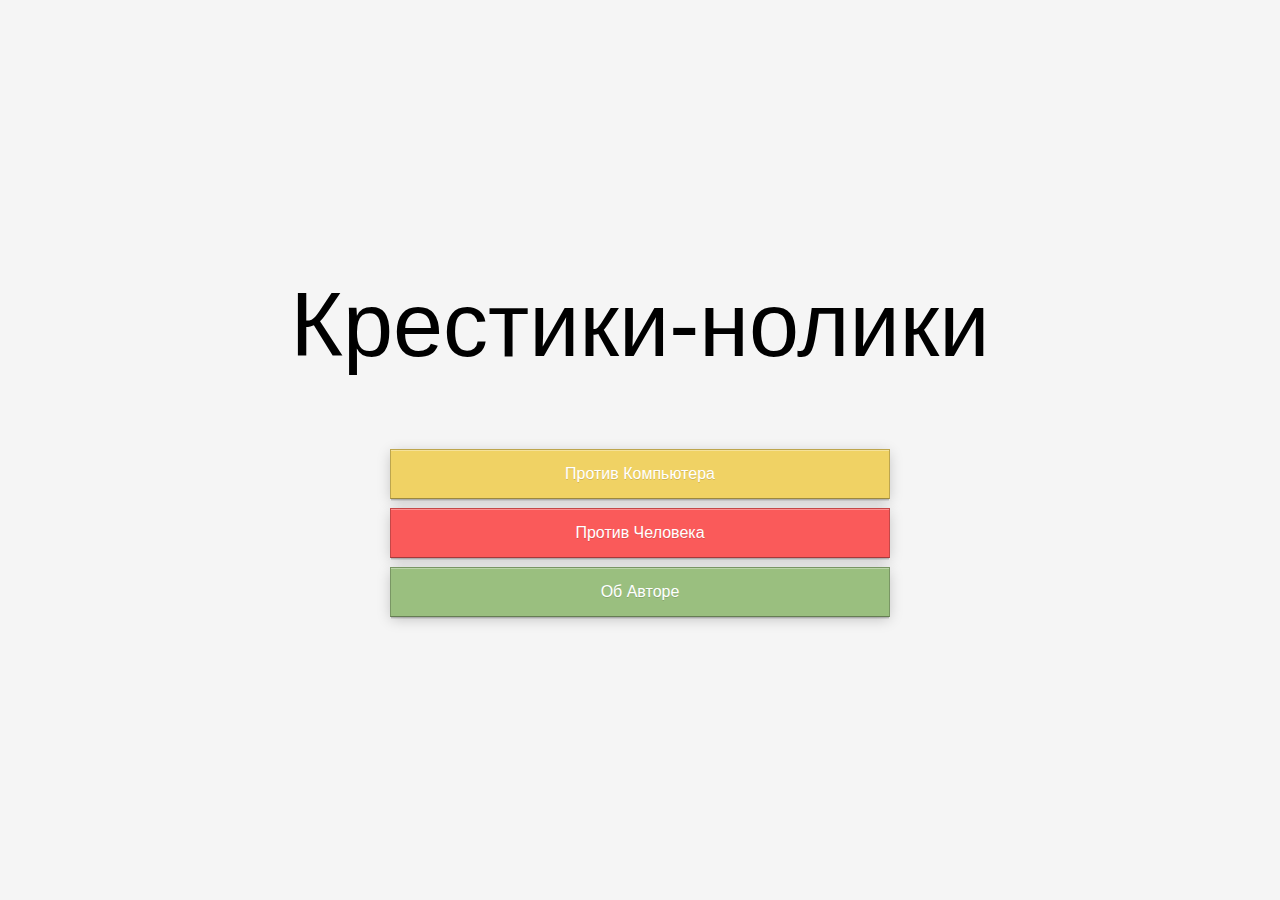
<file: index.html>
<!DOCTYPE html PUBLIC "-//W3C//DTD XHTML 1.0 Transitional//EN" "http://www.w3.org/TR/xhtml1/DTD/xhtml1-transitional.dtd">
<html xmlns="http://www.w3.org/1999/xhtml">

<head>
<meta http-equiv="Content-Type" content="text/html; charset=cp1251" />
<link rel="stylesheet" type="text/css" href="css.css">
<script src="navigator.js"></script>
</head>
<body>


<div class="content">



	<div class="container">
	<!--<h1 style="color:Black">Крестики-нолики</h1>-->

	
	
		<div class="container title">��������-������</div>
		<a href="comp.html" class="btn yellow block">������ ����������</a>
		<a onclick="humanGame()" class="btn red block">������ ��������</a>
		<a href="about.html" class="btn green block">�� ������</a>

	</div>
	
	
	
</div>




</body>
</html>
</file>
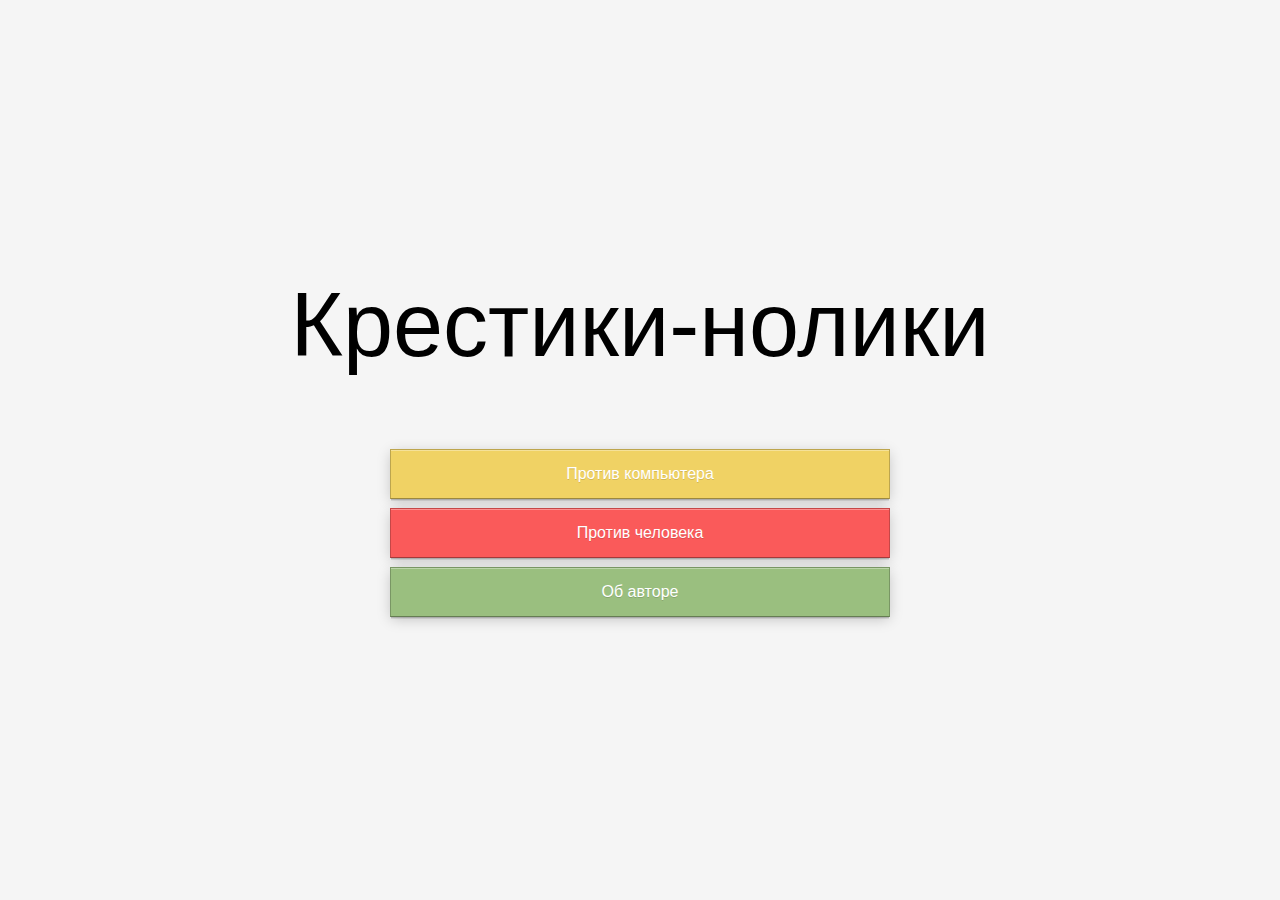
<file: NegaTTT/index.html>
﻿<!DOCTYPE html PUBLIC "-//W3C//DTD XHTML 1.0 Transitional//EN" "http://www.w3.org/TR/xhtml1/DTD/xhtml1-transitional.dtd">
<html xmlns="http://www.w3.org/1999/xhtml">

	<head>
		<meta http-equiv="Content-Type" content="text/html; charset=cp1251" />
		<link rel="stylesheet" type="text/css" href="css.css">
		<script src="navigator.js"></script>
	</head>
	
	<body>
		<div class="content">
			<div class="container">
			<!--<h1 style="color:Black">РљСЂРµСЃС‚РёРєРё-РЅРѕР»РёРєРё</h1>-->
				<div class="container title">Крестики-нолики</div>
				<a href="comp.html" class="btn yellow block">Против компьютера</a>
				<a onclick="humanGame()" class="btn red block">Против человека</a>
				<a href="about.html" class="btn green block">Об авторе</a>
			</div>
		</div>
	</body>
</html>
</file>
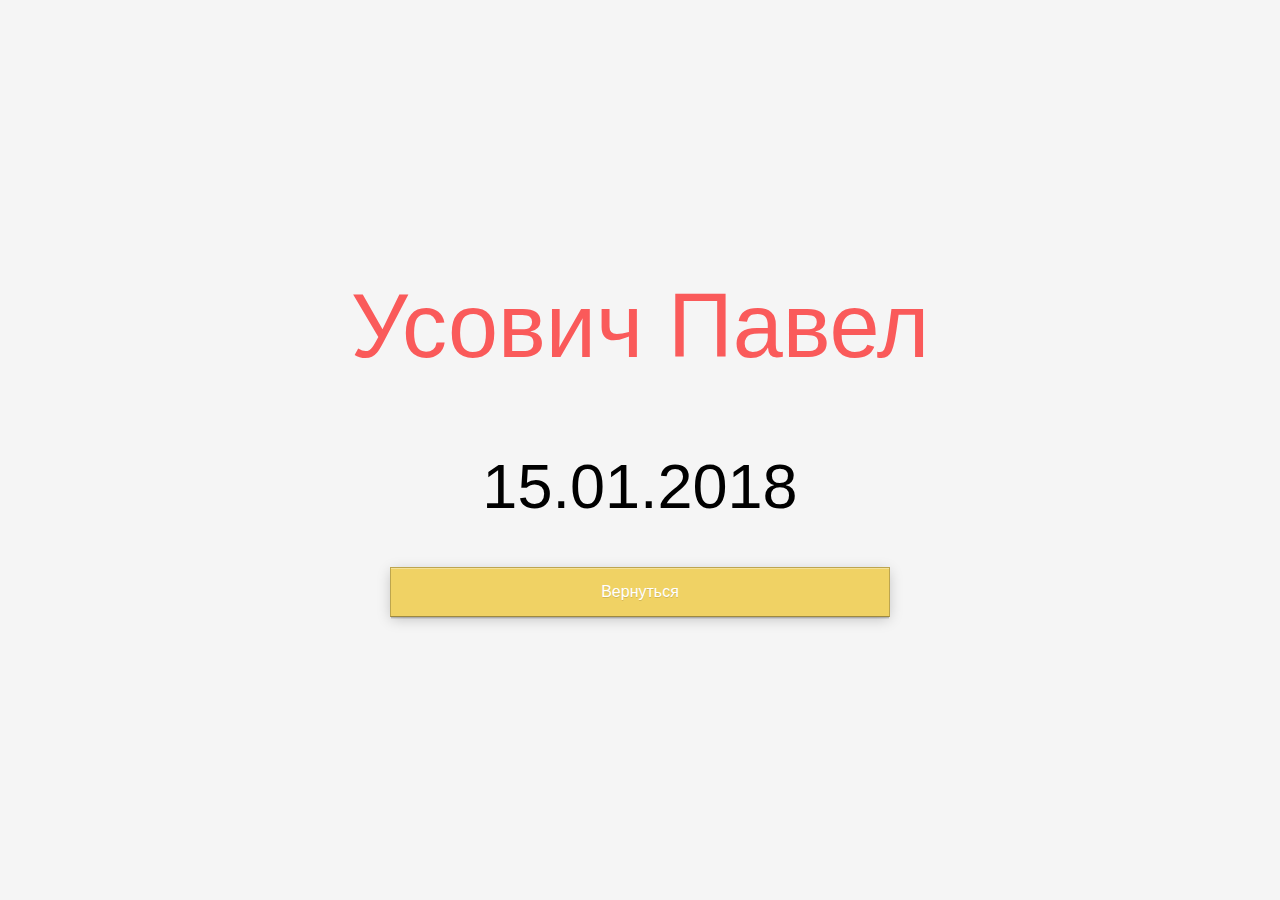
<file: about.html>
<!DOCTYPE html PUBLIC "-//W3C//DTD XHTML 1.0 Transitional//EN" "http://www.w3.org/TR/xhtml1/DTD/xhtml1-transitional.dtd">
<html xmlns="http://www.w3.org/1999/xhtml">

<head>
<meta http-equiv="Content-Type" content="text/html; charset=cp1251" />
<link rel="stylesheet" type="text/css" href="css.css">
</head>
<body>


<div class="content">



	<div class="container">
	<div class="container title about">������ �����</div>
	<div class="container smallTitle">15.01.2018</div>
	<a onclick="window.history.back();" class="btn yellow block">���������</a>

	</div>
	
	
	
</div>




</body>
</html>
</file>
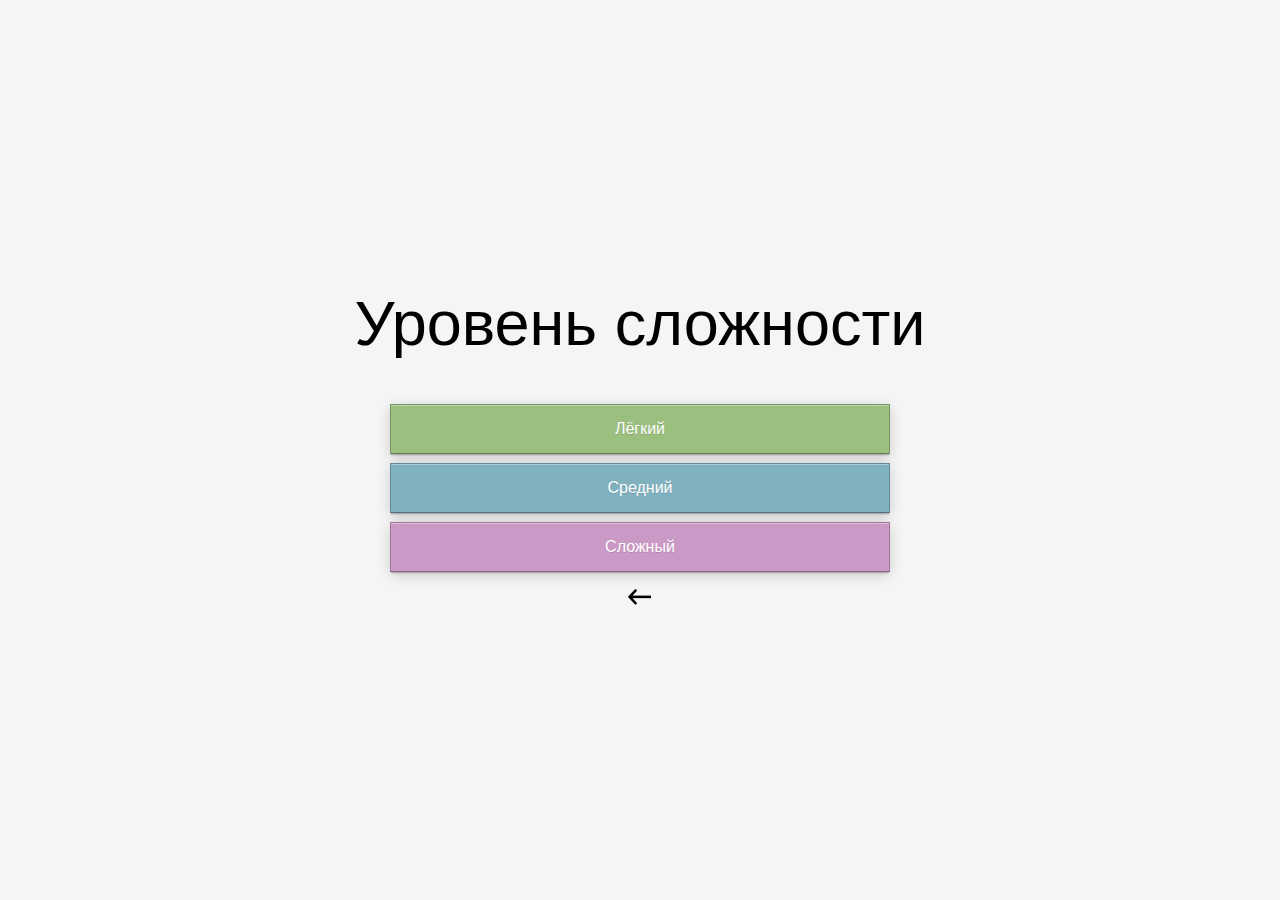
<file: comp.html>
<!DOCTYPE html PUBLIC "-//W3C//DTD XHTML 1.0 Transitional//EN" "http://www.w3.org/TR/xhtml1/DTD/xhtml1-transitional.dtd">
<html xmlns="http://www.w3.org/1999/xhtml">

<head>
<meta http-equiv="Content-Type" content="text/html; charset=cp1251" />
<link rel="stylesheet" type="text/css" href="css.css">
<script src="navigator.js"></script>
</head>
<body>


<div class="content">



	<div class="container">
	<!--<h1 style="color:Black">Крестики-нолики</h1>-->

	
	
		<div class="container smallTitle">������� ���������</div>
		<a onclick="compGame(1)" class="btn green block">˸����</a>
		<a onclick="compGame(2)"  class="btn blue block">�������</a>
		<a  onclick="compGame(3)" class="btn purple block">�������</a>
		<div class="smallButton back " onclick="window.history.back();"></div>
	</div>
	
	
	
</div>




</body>
</html>
</file>
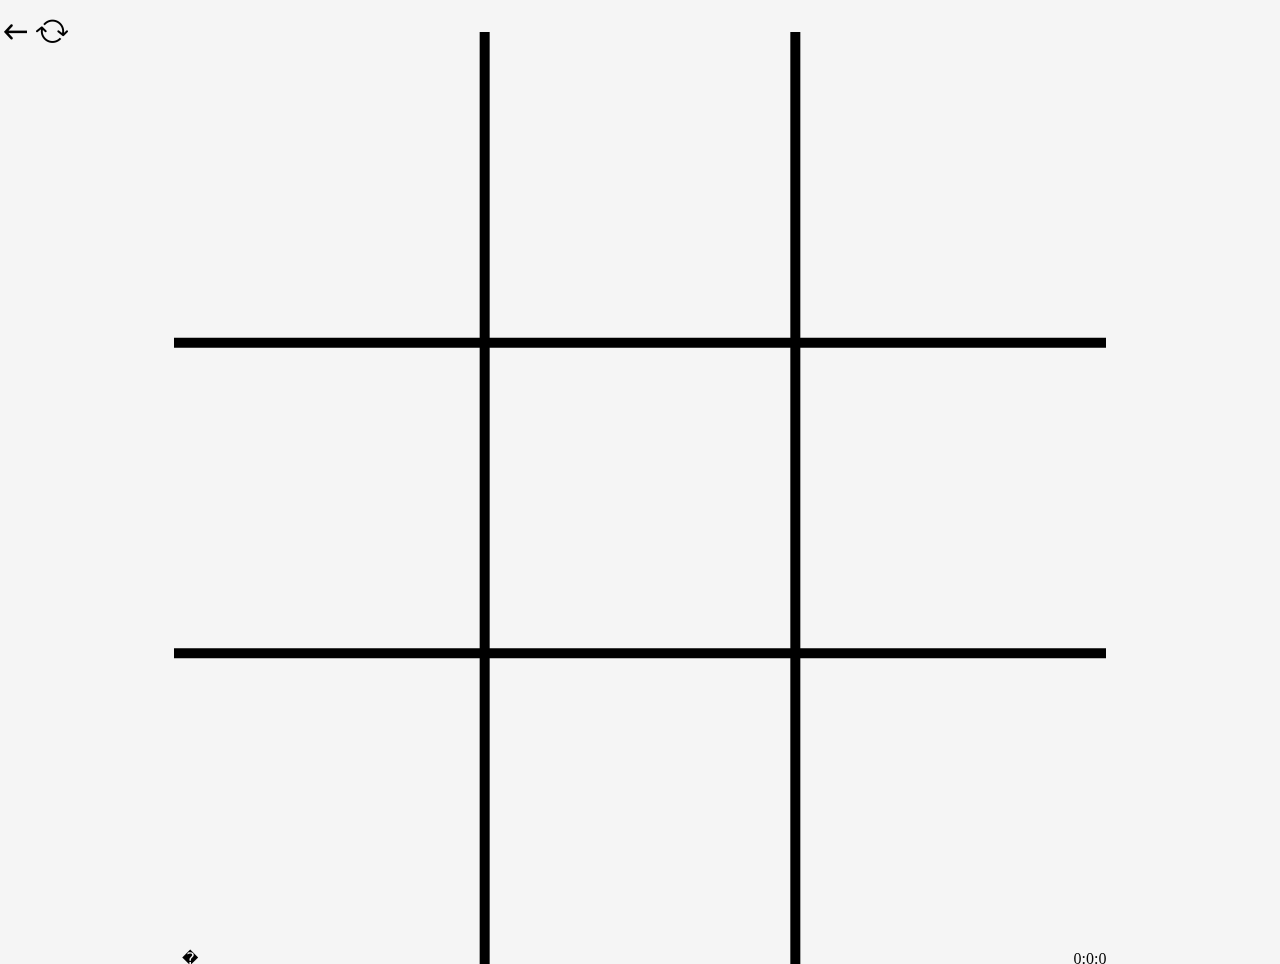
<file: game.html>
<!DOCTYPE html PUBLIC "-//W3C//DTD XHTML 1.0 Transitional//EN" "http://www.w3.org/TR/xhtml1/DTD/xhtml1-transitional.dtd">
<html xmlns="http://www.w3.org/1999/xhtml">
<head>
	<meta http-equiv="Content-Type" content="text/html; charset=cp1251" />
	<script type="text/javascript" src="main.js"></script>
	<link rel="stylesheet" type="text/css" href="css.css">
</head>
<body>
	<div class="content">
		<div class="container2">
		
			<div class="toolbar">
				<div class="smallButton back" onclick="window.history.back();"></div>	
				<div class="smallButton relode" onclick="ResetAllGame();"></div>	
			</div>	
			<canvas id="canva" onresize="res()" class="resizeCanvas" ></canvas>
		</div>		
	</div>
</body>
</html>
</file>
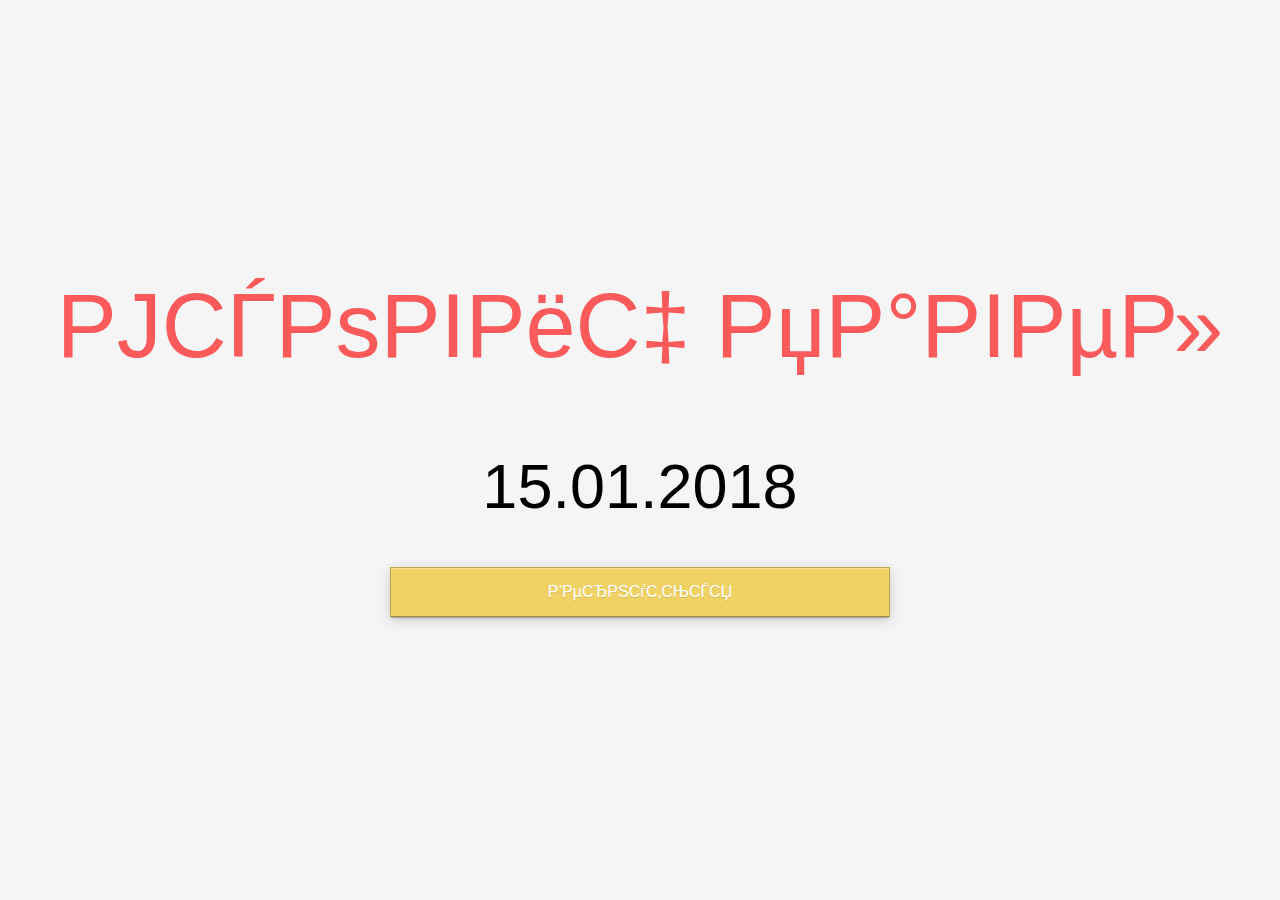
<file: NegaTTT/about.html>
<!DOCTYPE html PUBLIC "-//W3C//DTD XHTML 1.0 Transitional//EN" "http://www.w3.org/TR/xhtml1/DTD/xhtml1-transitional.dtd">
<html xmlns="http://www.w3.org/1999/xhtml">

	<head>
		<meta http-equiv="Content-Type" content="text/html; charset=cp1251" />
		<link rel="stylesheet" type="text/css" href="css.css">
	</head>
	
	<body>
		<div class="content">
			<div class="container">
				<div class="container title about">Усович Павел</div>
				<div class="container smallTitle">15.01.2018</div>
				<a onclick="window.history.back();" class="btn yellow block">Вернуться</a>
			</div>
		</div>
	</body>
</html>
</file>
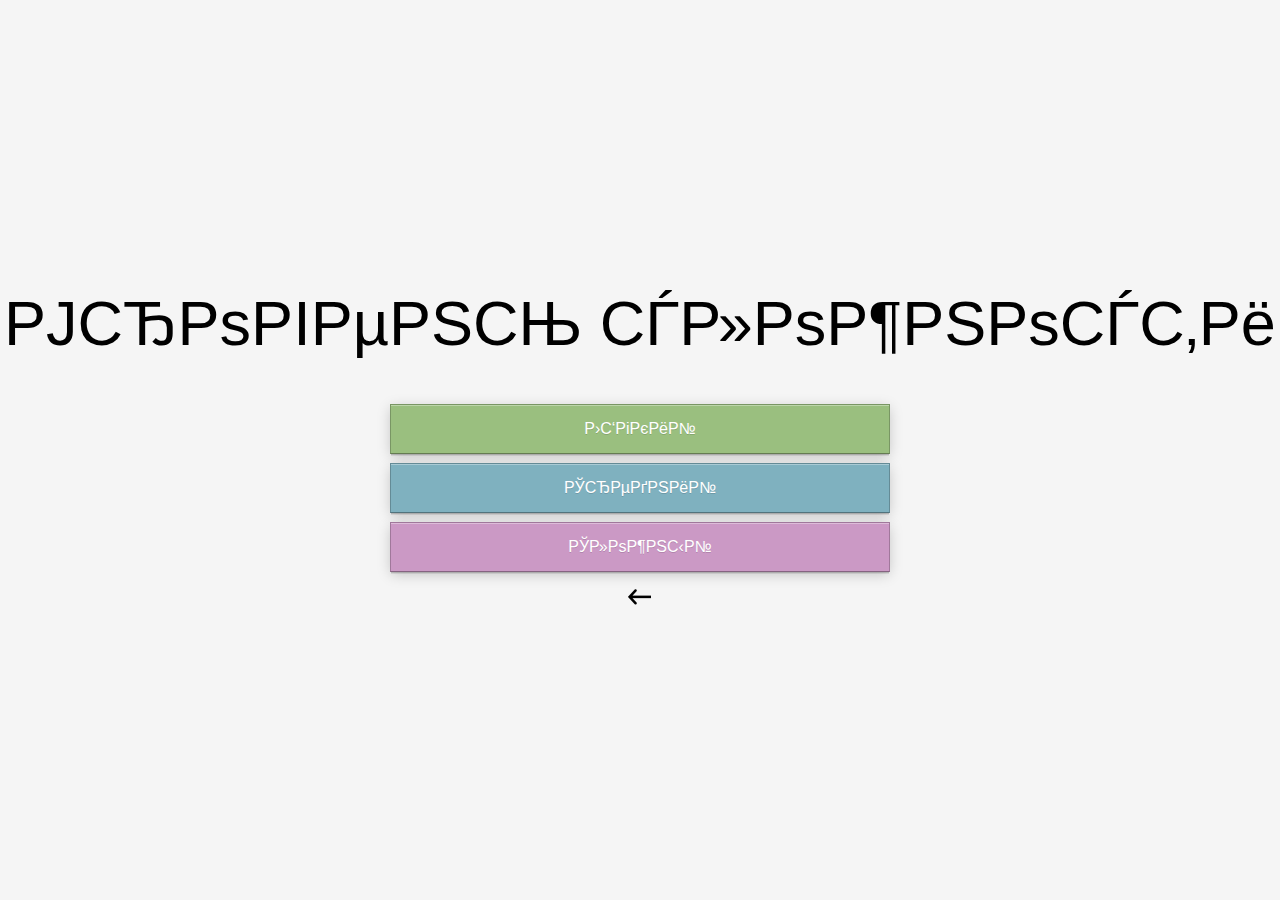
<file: NegaTTT/comp.html>
<!DOCTYPE html PUBLIC "-//W3C//DTD XHTML 1.0 Transitional//EN" "http://www.w3.org/TR/xhtml1/DTD/xhtml1-transitional.dtd">
<html xmlns="http://www.w3.org/1999/xhtml">

	<head>
		<meta http-equiv="Content-Type" content="text/html; charset=cp1251" />
		<link rel="stylesheet" type="text/css" href="css.css">
		<script src="navigator.js"></script>
	</head>

	<body>
		<div class="content">
			<div class="container">
				<div class="container smallTitle">Уровень сложности</div>
				<a onclick="compGame(1)" class="btn green block">Лёгкий</a>
				<a onclick="compGame(2)"  class="btn blue block">Средний</a>
				<a  onclick="compGame(3)" class="btn purple block">Сложный</a>
				<div class="smallButton back " onclick="window.history.back();"></div>
			</div>
		</div>
	</body>
</html>
</file>
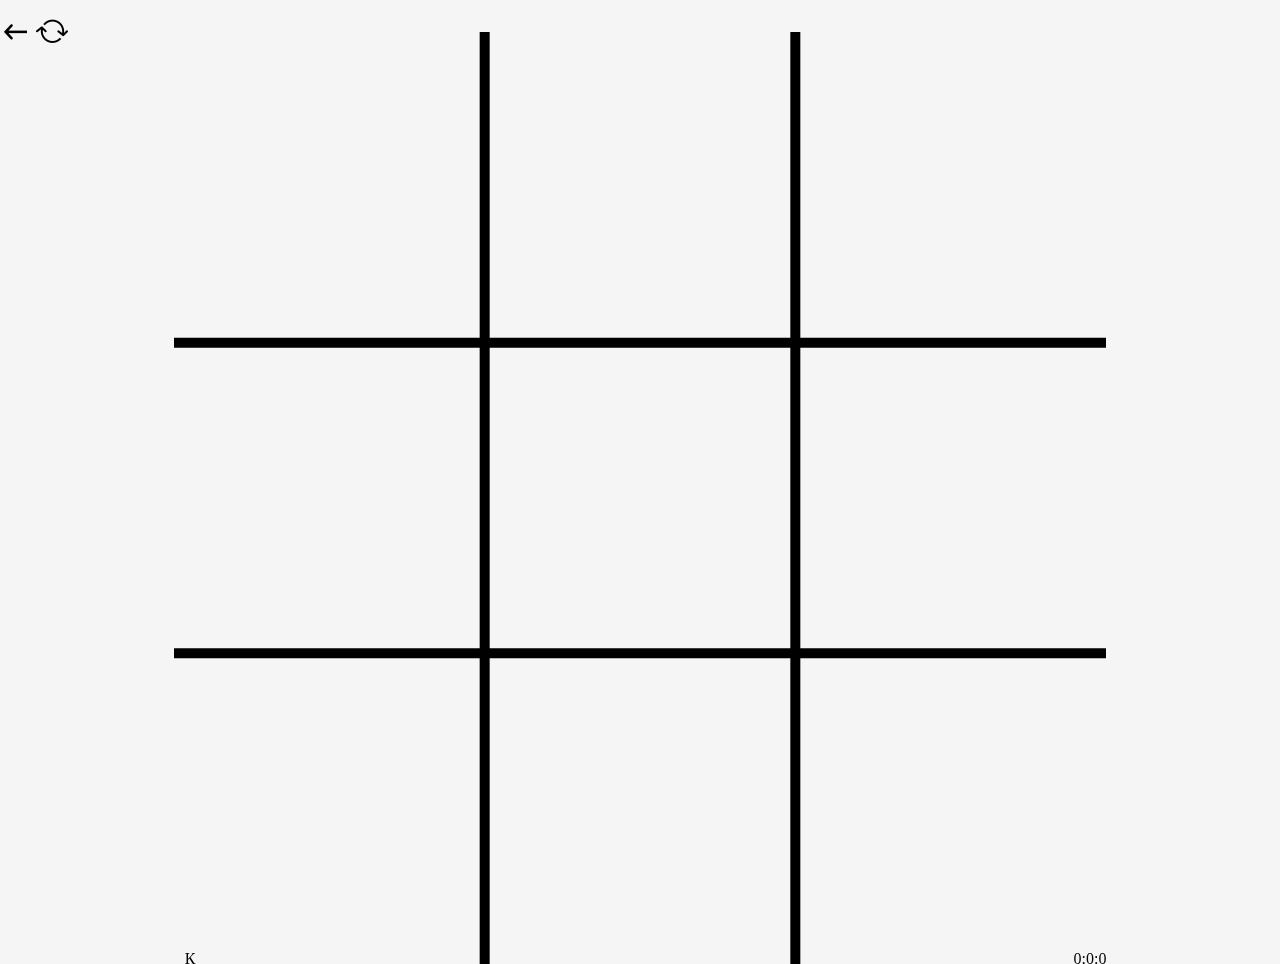
<file: NegaTTT/game.html>
<!DOCTYPE html PUBLIC "-//W3C//DTD XHTML 1.0 Transitional//EN" "http://www.w3.org/TR/xhtml1/DTD/xhtml1-transitional.dtd">
<html xmlns="http://www.w3.org/1999/xhtml">

	<head>
		<meta http-equiv="Content-Type" content="text/html; charset=cp1251" />
		<script type="text/javascript" src="main.js"></script>
		<link rel="stylesheet" type="text/css" href="css.css">
	</head>

	<body>
		<div class="content">
			<div class="container2">
				<div class="toolbar">
					<div class="smallButton back" onclick="window.history.back();"></div>	
					<div class="smallButton relode" onclick="ResetAllGame();"></div>	
				</div>	
				<canvas id="canva" onresize="res()" class="resizeCanvas" ></canvas>
			</div>		
		</div>
	</body>
</html>
</file>
<file: css.css>
* {
	box-sizing: border-box;
}
body {
	margin: 0;
	padding:0;
	font-family: 'Lato', sans-serif;
	background-color: WhiteSmoke;
}
.header {
	background: white;
	padding: 30px;
	text-align: center;
}
.header h1 {
	font-weight: 300;
	display: inline;
}
h2 {
	color: #89867e;
	text-align: center;
	font-weight: 300;
	margin-top:0;
}


.color .red    {background: #fa5a5a;}
.color .yellow {background: #f0d264;}
.color .green  {background: #82c8a0;}
.color .cyan   {background: #7fccde;}
.color .blue   {background: #6698cb;}
.color .purple {background: #cb99c5;}

.content {
    display: table;
	width: 100%;
    height: 100%;
    position: absolute;
    overflow: hidden;

}


.container {
    display: table-cell;
    vertical-align: middle;
	background-color: WhiteSmoke;
	text-align: center;
		margin:0px;
	padding:0px;
/*	#background: linear-gradient(45deg, red, blue);*/
}

.container2 {
    display: table-cell;
    vertical-align: middle;
	background-color: WhiteSmoke;
		margin:0px;
	padding:0px;
/*	#background: linear-gradient(45deg, red, blue);*/
}

.container h1 {
	padding-top: 0px;
	margin-bottom:10vh;
	font-weight: 600;
	font-size:10vmin;
	color:black;
}

.smallButton {
	width:32px;
	height:32px;
    display: inline-block;
    vertical-align: middle;
	margin-left: auto;
	margin-right: auto;
	cursor: pointer;
}

.smallButton.back:hover {
	border-radius: 11px;

	background-color:#DFDFDFDF;
}
.smallButton.relode:hover {
	border-radius: 11px;

	background-color:#DFDFDFDF;
}









.container.title {
	display: block;
	padding-top: 0px;
	margin-bottom:8vh;
	margin-left: auto;
	margin-right: auto;
	font-weight: 300;
	font-size:10vmin;
	color:Black;
	background-color: transparent;
}

.container.title.about{
    color:#fa5a5a;;
    animation-name: colorIter;
    animation-duration: 20s;
    animation-iteration-count: infinite;
}
@keyframes colorIter {
    0%   {color:#fa5a5a;}
    25%  {color:#f0d264;}
    50%  {color:#7fb1bf;}
    75%  {color:#9abf7f;}
    100% {color:#fa5a5a;}
}

.container.smallTitle{
	display: block;
	padding-top: 0px;
	margin-bottom:5vh;
	margin-left: auto;
	margin-right: auto;
	font-weight: 300;
	font-size:7vmin;
	color:Black;
	background-color: transparent;
}
/*:before*/
a[class*="btn"] {text-decoration: none;}
input[class*="btn"], 
button[class*="btn"] {border: 0;}

.btn.block{
  display: block;
  margin-left: auto;
  margin-right: auto;
  text-align: center;
  width: 40vw;
  height:10vh;
  max-width:500px;
  max-height:50px;

  display:flex;
  align-items: center;
  justify-content:center;
  
}

.btn {
cursor: pointer;
	margin: 1vh;
	color: white;	
	display: inline-block;
	border: 1px solid rgba(0,0,0,0.21);
	border-bottom-color: rgba(0,0,0,0.34);
	text-shadow:0 1px 0 rgba(0,0,0,0.15);
	box-shadow: 0 1px 0 rgba(255,255,255,0.34) inset, 
				      0 2px 0 -1px rgba(0,0,0,0.13), 
				      0 3px 0 -1px rgba(0,0,0,0.08), 
				      0 3px 13px -1px rgba(0,0,0,0.21);			  
}
.btn:active {
	top: 1px;
	border-color: rgba(0,0,0,0.34) rgba(0,0,0,0.21) rgba(0,0,0,0.21);
	box-shadow: 0 1px 0 rgba(0,0,0,0),0 1px rgba(0,0,0,0.05) inset;
}

 .btn.blue     {background-color: #7fb1bf;}
 .btn.green   {background-color: #9abf7f;}
 .btn.red       {background-color: #fa5a5a;}
 .btn.red2       {background-color: #fa3a3a;}
 .btn.purple {background-color: #cb99c5;}
 .btn.cyan     {background-color: #7fccde;}
 .btn.yellow {background-color: #f0d264;}


 
 
 
 
 
 
 
 
 
 
 
 
 
 
 
 
 
 
 
 .container.counter {
	padding:0;
	margin:0;
	margin-left:10px;
    display: inline-table;
	background-color:transparent;
}
.smallButton.back{
		background: url(back.png);
}

.smallButton.relode{
		background: url(reloade.png);
}
.resizeCanvas {
	padding-bottom:32px;
    width:100%;
    height:100%;
}
.toolbar{
	width:100%;
	height:32px;
	margin-left:0;
	padding-left:0;
	transform:translate(0,+50%);
}
</file>
<file: NegaTTT/css.css>
* {
	box-sizing: border-box;
}
body {
	margin: 0;
	padding:0;
	font-family: 'Lato', sans-serif;
	background-color: WhiteSmoke;
}
.header {
	background: white;
	padding: 30px;
	text-align: center;
}
.header h1 {
	font-weight: 300;
	display: inline;
}
h2 {
	color: #89867e;
	text-align: center;
	font-weight: 300;
	margin-top:0;
}


.color .red    {background: #fa5a5a;}
.color .yellow {background: #f0d264;}
.color .green  {background: #82c8a0;}
.color .cyan   {background: #7fccde;}
.color .blue   {background: #6698cb;}
.color .purple {background: #cb99c5;}

.content {
    display: table;
	width: 100%;
    height: 100%;
    position: absolute;
    overflow: hidden;

}


.container {
    display: table-cell;
    vertical-align: middle;
	background-color: WhiteSmoke;
	text-align: center;
		margin:0px;
	padding:0px;
/*	#background: linear-gradient(45deg, red, blue);*/
}

.container2 {
    display: table-cell;
    vertical-align: middle;
	background-color: WhiteSmoke;
		margin:0px;
	padding:0px;
/*	#background: linear-gradient(45deg, red, blue);*/
}

.container h1 {
	padding-top: 0px;
	margin-bottom:10vh;
	font-weight: 600;
	font-size:10vmin;
	color:black;
}

.smallButton {
	width:32px;
	height:32px;
    display: inline-block;
    vertical-align: middle;
	margin-left: auto;
	margin-right: auto;
	cursor: pointer;
}

.smallButton.back:hover {
	border-radius: 11px;

	background-color:#DFDFDFDF;
}
.smallButton.relode:hover {
	border-radius: 11px;

	background-color:#DFDFDFDF;
}









.container.title {
	display: block;
	padding-top: 0px;
	margin-bottom:8vh;
	margin-left: auto;
	margin-right: auto;
	font-weight: 300;
	font-size:10vmin;
	color:Black;
	background-color: transparent;
}

.container.title.about{
    color:#fa5a5a;;
    animation-name: colorIter;
    animation-duration: 20s;
    animation-iteration-count: infinite;
}
@keyframes colorIter {
    0%   {color:#fa5a5a;}
    25%  {color:#f0d264;}
    50%  {color:#7fb1bf;}
    75%  {color:#9abf7f;}
    100% {color:#fa5a5a;}
}

.container.smallTitle{
	display: block;
	padding-top: 0px;
	margin-bottom:5vh;
	margin-left: auto;
	margin-right: auto;
	font-weight: 300;
	font-size:7vmin;
	color:Black;
	background-color: transparent;
}
/*:before*/
a[class*="btn"] {text-decoration: none;}
input[class*="btn"], 
button[class*="btn"] {border: 0;}

.btn.block{
  display: block;
  margin-left: auto;
  margin-right: auto;
  text-align: center;
  width: 40vw;
  height:10vh;
  max-width:500px;
  max-height:50px;

  display:flex;
  align-items: center;
  justify-content:center;
  
}

.btn {
cursor: pointer;
	margin: 1vh;
	color: white;	
	display: inline-block;
	border: 1px solid rgba(0,0,0,0.21);
	border-bottom-color: rgba(0,0,0,0.34);
	text-shadow:0 1px 0 rgba(0,0,0,0.15);
	box-shadow: 0 1px 0 rgba(255,255,255,0.34) inset, 
				      0 2px 0 -1px rgba(0,0,0,0.13), 
				      0 3px 0 -1px rgba(0,0,0,0.08), 
				      0 3px 13px -1px rgba(0,0,0,0.21);			  
}
.btn:active {
	top: 1px;
	border-color: rgba(0,0,0,0.34) rgba(0,0,0,0.21) rgba(0,0,0,0.21);
	box-shadow: 0 1px 0 rgba(0,0,0,0),0 1px rgba(0,0,0,0.05) inset;
}

 .btn.blue     {background-color: #7fb1bf;}
 .btn.green   {background-color: #9abf7f;}
 .btn.red       {background-color: #fa5a5a;}
 .btn.red2       {background-color: #fa3a3a;}
 .btn.purple {background-color: #cb99c5;}
 .btn.cyan     {background-color: #7fccde;}
 .btn.yellow {background-color: #f0d264;}


 
 
 
 
 
 
 
 
 
 
 
 
 
 
 
 
 
 
 
 .container.counter {
	padding:0;
	margin:0;
	margin-left:10px;
    display: inline-table;
	background-color:transparent;
}
.smallButton.back{
		background: url(back.png);
}

.smallButton.relode{
		background: url(reloade.png);
}
.resizeCanvas {
	padding-bottom:32px;
    width:100%;
    height:100%;
}
.toolbar{
	width:100%;
	height:32px;
	margin-left:0;
	padding-left:0;
	transform:translate(0,+50%);
}
</file>
